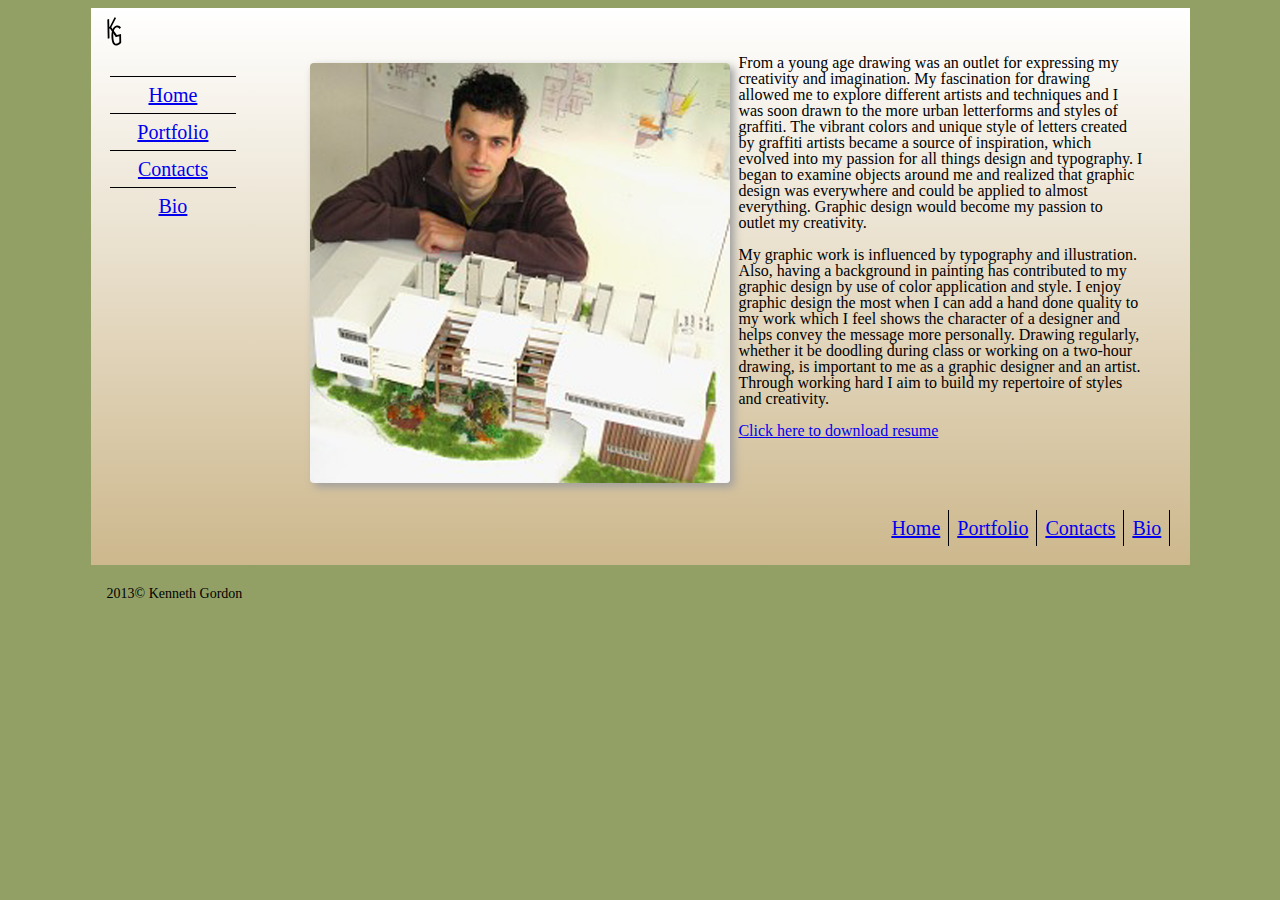
<file: bio.html>
<!doctype html>
<html>
<head>
	<meta charset="UTF-8">
	<title>Bio</title>
	<link href="css/general.css" rel="stylesheet">
	<link href="css/reset.css" rel="stylesheet">
		
	<meta name="handheldfriendly" content="true">
	<meta name="mobileoptimized" content="240">
	<meta name="viewport" content="width=device-width,initial-scale=1" >
	
		
	<link rel="shortcut icon" href="images/favicon.ico">
</head>

<body>
	

	
		<header>
			<a href="index.html"><img src="images/logo.svg" class="h1"></a>
			<a href="#nav" class="nav-btn hide-text"></a>
			<nav class="nav nav-top" data-state="collapsed">
				<ul>
					
					<li><a href="index.html">home</a></li>
					<li><a href="portfolio.html">Portfolio</a></li>
					<li><a href="contact.html">contacts</a></li>
					<li><a href="bio.html">Bio</a></li>
						
				</ul>
			</nav>
		</header>
		
	<main>		
		
		<div class="bio">
		
		<img src="images/Ben-Luppino-011.jpg" alt="Featured Image">
	
		<p>From a young age drawing was an outlet for expressing my creativity and imagination. My fascination for drawing allowed me to explore different artists and techniques and I was soon drawn to the more urban letterforms and styles of graffiti. The vibrant colors and unique style of letters created by graffiti artists became a source of inspiration, which evolved into my passion for all things design and typography. I began to examine objects around me and realized that graphic design was everywhere and could be applied to almost everything. Graphic design would become my passion to outlet my creativity.</p>
		
		<p>My graphic work is influenced by typography and illustration. Also, having a background in painting has contributed to my graphic design by use of color application and style. I enjoy graphic design the most when I can add a hand done quality to my work which I feel shows the character of a designer and helps convey the message more personally. Drawing regularly, whether it be doodling during class or working on a two-hour drawing, is important to me as a graphic designer and an artist. Through working hard I aim to build my repertoire of styles and creativity.</p>
		
		<a href="images/Resume.pdf">Click here to download resume</a>
		
	</div>

	</main>
		
	<footer>
	
		<nav id="nav" class="nav nav-bottom">
			<ul>
				<li><a href="index.html">home</a></li>
				<li><a href="portfolio.html">Portfolio</a></li>
				<li><a href="contact.html">contacts</a></li>
				<li><a href="bio.html">Bio</a></li>	
			</ul>
		</nav>
		
	
		<p>2013© Kenneth Gordon</p>
		
	</footer>


<script src="js/nav.js"></script>

</body>
</html>
</file>
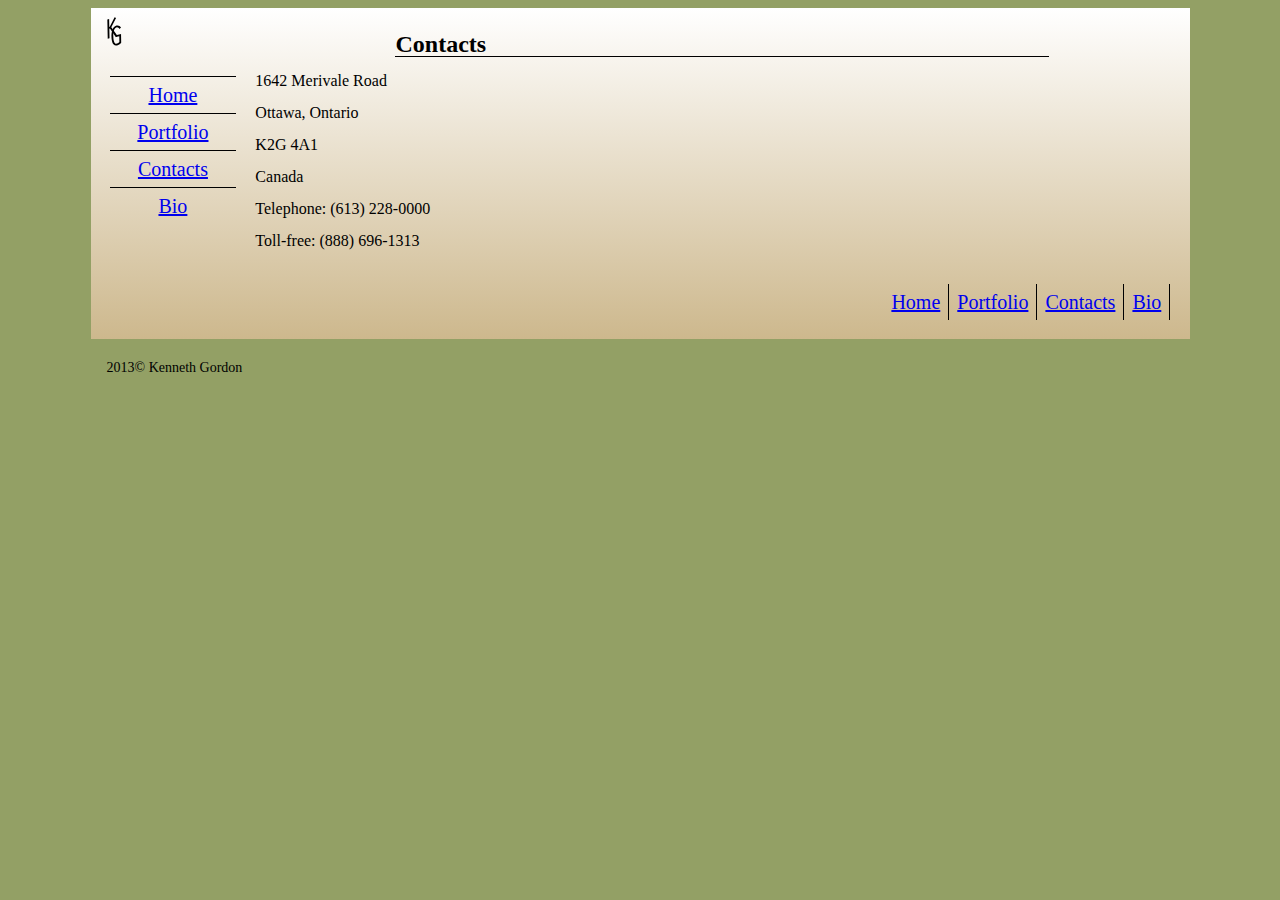
<file: contact.html>
<!doctype html>
<html>
<head>
	<meta charset="UTF-8">
	<title>Contact</title>
	<link href="css/general.css" rel="stylesheet">
	<link href="css/reset.css" rel="stylesheet">
	
	<meta name="handheldfriendly" content="true">
	<meta name="mobileoptimized" content="240">
	<meta name="viewport" content="width=device-width,initial-scale=1" >
	
	<link rel="shortcut icon" href="images/favicon.ico">
</head>

<body>

		<header>
			<a href="index.html"><img src="images/logo.svg" class="h1"></a>
			<a href="#nav" class="nav-btn hide-text"></a>
			<nav class="nav nav-top" data-state="collapsed">
				<ul>
					
					<li><a href="index.html">home</a></li>
					<li><a href="portfolio.html">Portfolio</a></li>
					<li><a href="contact.html">contacts</a></li>
					<li><a href="bio.html">Bio</a></li>
						
				</ul>
			</nav>
		</header>
	<main>	
		<h2>Contacts</h2>
		
		<p>1642 Merivale Road</p>
		<p>Ottawa, Ontario</p>
		<p>K2G 4A1 </p>
		<p>Canada</p>
		<p>Telephone: (613) 228-0000</p>
		<p>Toll-free: (888) 696-1313</p>
		
	
	</main>
<footer>
	
	<nav id="nav" class="nav nav-bottom">
		<ul>
			<li><a href="index.html">home</a></li>
			<li><a href="portfolio.html">Portfolio</a></li>
			<li><a href="contact.html">contacts</a></li>
			<li><a href="bio.html">Bio</a></li>	
		</ul>
	</nav>
	

	<p>2013© Kenneth Gordon</p>
	
</footer>

<script src="js/nav.js"></script>

</body>
</html>
</file>
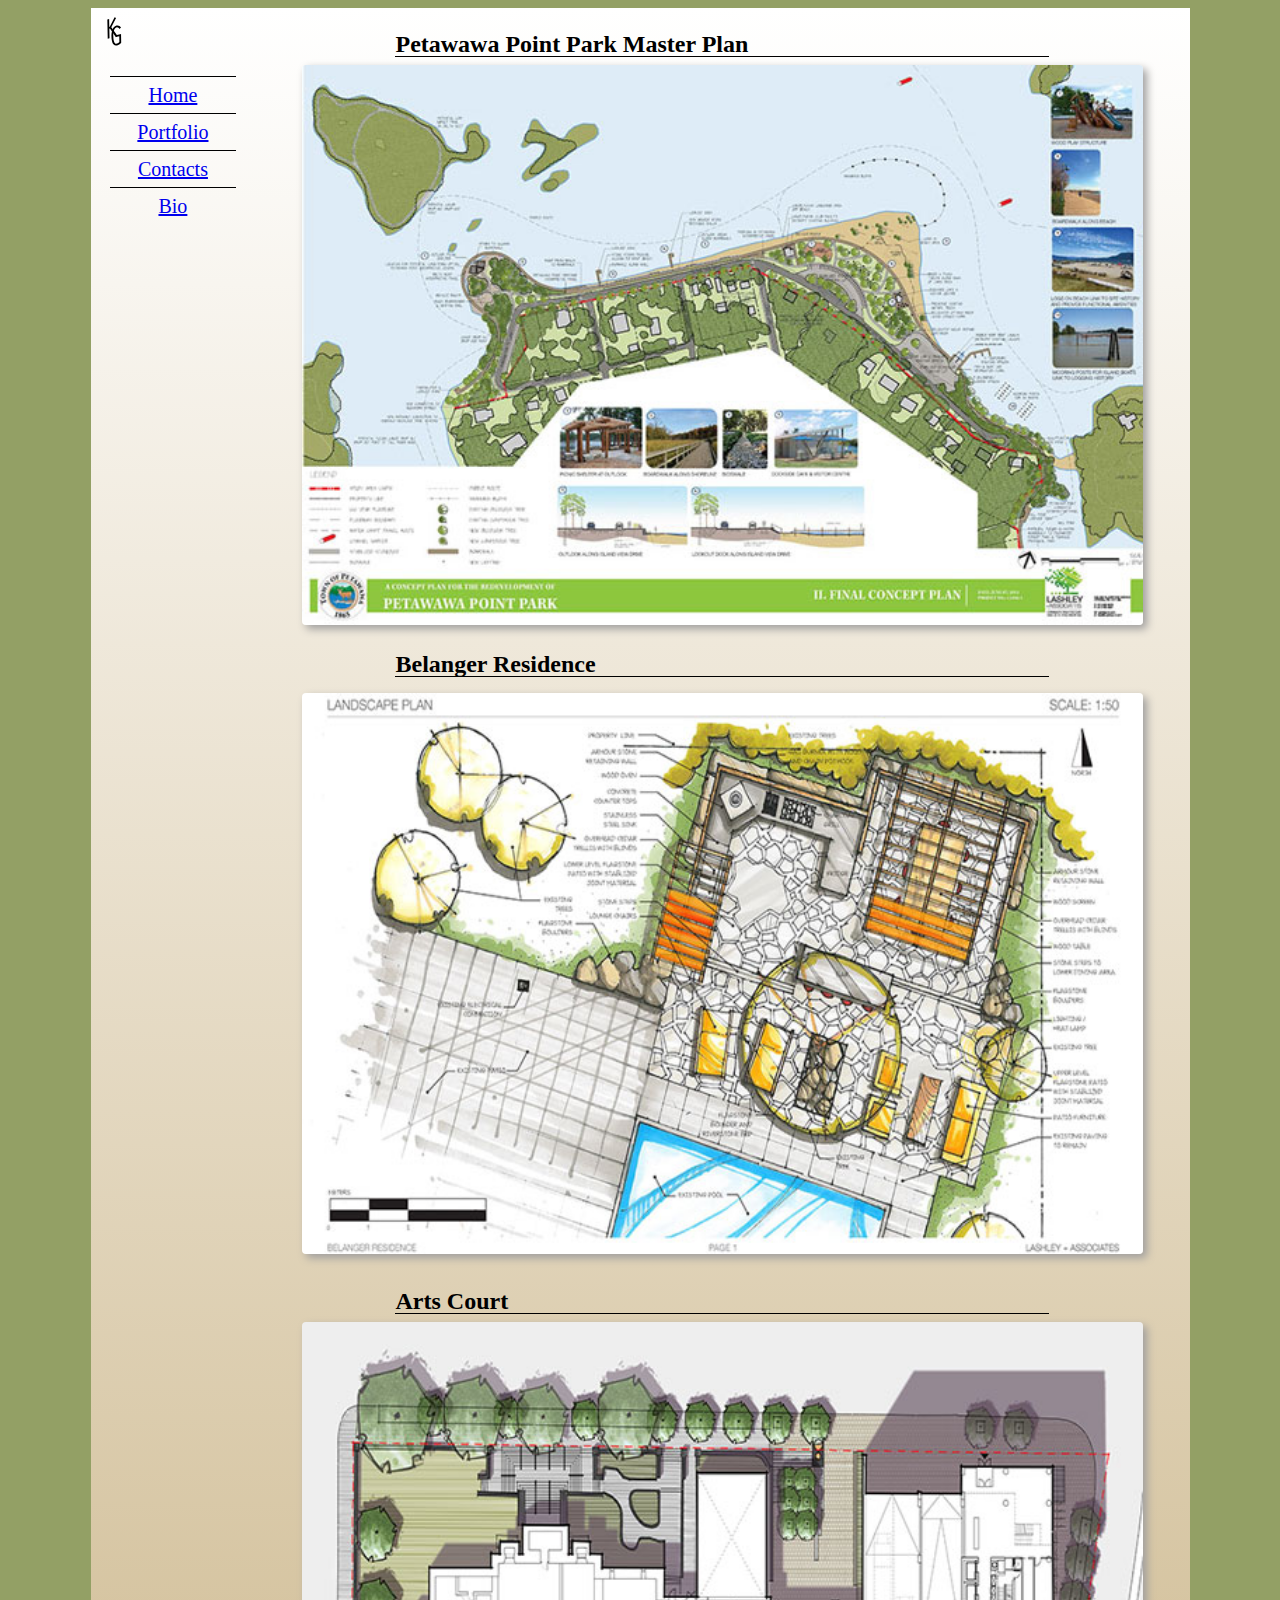
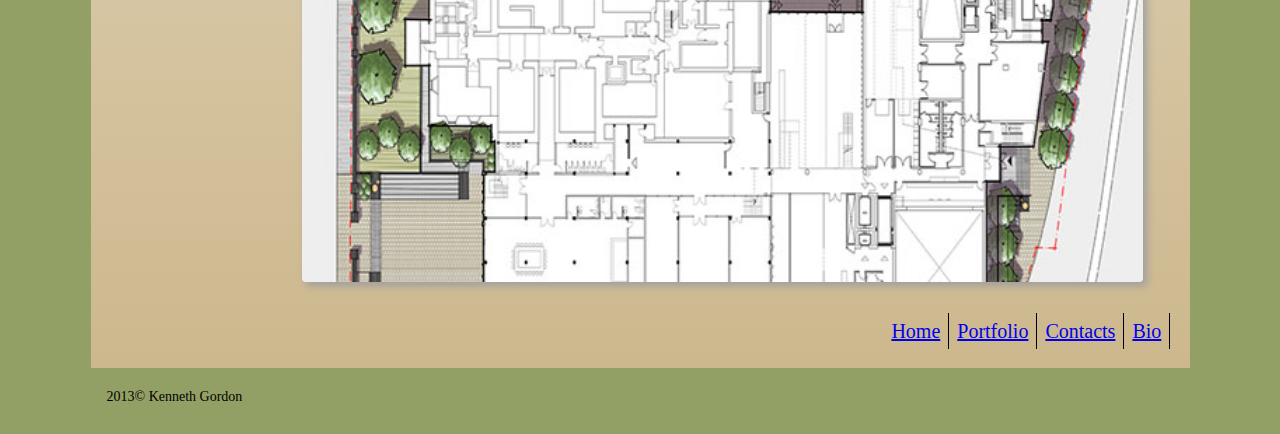
<file: portfolio.html>
<!doctype html>
<html>
<head>
	<meta charset="UTF-8">
	<title>portfilio</title>
	<link href="css/general.css" rel="stylesheet">
	<link href="css/reset.css" rel="stylesheet">
		
	<meta name="handheldfriendly" content="true">
	<meta name="mobileoptimized" content="240">
	<meta name="viewport" content="width=device-width,initial-scale=1" >
	
	<link rel="shortcut icon" href="images/favicon.ico">
</head>

<body>
	
	<header>
		<a href="index.html"><img src="images/logo.svg" class="h1"></a>
		<a href="#nav" class="nav-btn hide-text"></a>
		<nav class="nav nav-top" data-state="collapsed">
			<ul>
				
				<li><a href="index.html">home</a></li>
				<li><a href="portfolio.html">Portfolio</a></li>
				<li><a href="contact.html">contacts</a></li>
				<li><a href="bio.html">Bio</a></li>
					
			</ul>
		</nav>
	</header>
	
	
	<main>
				
					<h2>Petawawa Point Park Master Plan</h2>
					
						<a href="#pop-down" class="pop-btn hover"><img src="images/peace1-1.jpg" alt="Featured Image"></a>
					
					<div class="port pop-down" data-state="collapsed">
						
						<p>Lashley + Associates was commissioned by the Town of Petawawa to develop a concept plan for the redevelopment of Petawawa Point Park with the purpose to restore and enhance the appearance and function of Petawawa’s premiere waterfront park. Using principles outlined in the Town’s Strategic Plan and in the Parks and Recreation Master Plan, the concept plan provides for a sustainable redevelopment of the Park to ensure that it can meet the current and future needs of the community.  We worked closely with both the Town and the community throughout the design process to develop a concept plan that provides flexible programming opportunities that allow the Park to adapt to the current and future environmental conditions of the Park</p>
						
						<div class"back-color">
					
							<div class="left">
								<img src="images/peace1-2.jpg" alt="Featured Image">	
								
								<p>In 2011 Lashley and Associates was commissioned by the City of Ottawa to develop a rehabilitation plan for a small park located on Rochester and Elm Street in downtown Ottawa. The park had been designed in the 1960s after a couple of City lots were combined to create this small and well-used park. The main purpose was to create an active space for children to play in the summer months. After many years of use the park had begun to tire and a need for a full redesign and revitalization was necessary.</p>

								<p>Lashley + Associates was hired to develop concepts for the redesign of this small park. We felt that an aesthetic lift and vibrant colours/shapes should be implemented to create an imaginative space to play. The idea was to maintain the current uses but to create a place that could be better programmed. In the redesign, the park entrance is opened up, green spaces introduced in the form of grassy berms to sit or play on, a new custom decorative fence was designed for the front of the park, trees are planted and overhead structures introduced for shade, a new playground and pool have been redesigned and will also be implemented, and all of the storage will be located in the back corner of the park. We are currently in the construction phase of this project (summer 2013).</p>
								
							</div>
							
							<div class="right">
							
								<img src="images/peace1-3.2.jpg" alt="Featured Image">	
								
								<p>In 2011 Lashley and Associates was commissioned by the City to create a concept plan for Primrose Park. The challenge was to maintain existing uses while implementing new uses such as a splash pad, new playground, and streetscape. The goal was to maintain the existing drainage of the park while providing additional amenities that will provide for better overall use of the park space.</p>
								
								<p>After a public consultation and feedback session, the concepts were further developed to better suit the needs of the community. A streetscape redesign has been implemented with shaded seating, multi-use tables and better visibility into the park. The play areas have been relocated toward the centre of the park to strengthen this relationship to Primrose avenue and creating better use of space within the park. This project is currently under construction (summer 2013).
</p>
					
						</div>
					
					</div>
			
				</div>
				
					<h2>Belanger Residence</h2>
					
					<ul>
							
						<li><a href="#pop-down2" class="pop-btn2 hover"><img src="images/2-_01.jpg" alt="Featured Image"></a></li>
					</ul>
					
					<div class="port pop-down2" data-state="collapsed">
					
						<p>Lashley + Associates was approached to design an outdoor residential kitchen that could be used for large gatherings and cook-outs. The design included a kitchen layout, overhead arbours with retractable shade coverings, a wood oven and stove, built in kitchen components, a movable bar, material selection, bluestone patio, cedar fencing, lounge area, and dining area.</p>
						
						<div>
					
							<div class="left">
								<img src="images/2-02.jpg" alt="Featured Image">	
								
								<p>This residential design consisted of the design and implementation of an edible garden, herb garden, floating deck with overhead arbour, coffee terrace,  new front entrance, and a rain garden to solve some of the drainage issues that currently exist on the property. This garden was designed with punchy colours, creating seasonal interest, and providing an outdoor space that could be enjoyed by the owners.</p>
								
							</div>
							
							<div class="right">
							
								<img src="images/2-03.jpg" alt="Featured Image">	
								
								<p>Lush gardens, patios, walking paths, and a gazebo highlight this large residential care and seniors’ living complex in Bells Corners. The design created distinct areas on the site with naturalized and manicured areas to provide a variety of outdoor settings for the residents. The entrance courtyard includes a woodland planting of the traffic island with natural stonewalls creating a sense of privacy from the parking lots and street and a connection for the residents with nature.</p>
							
							</div>
							
						</div>
					
					</div>
			
					<div>
						
							<h2>Arts Court</h2>
								
							<a href="#pop-down3" class="pop-btn3 hover"><img src="images/3_01.jpg" alt="Featured Image" class="port-img"></a>
				
						<div class="port pop-down3" data-state="collapsed">
						
							<p>Lashley + Associates was commissioned by Barry Padolsky Associates Inc. Architects and Kuwabara Payne McKenna Blumberg Architects (Joint Venture Architects) to create a design for the redevelopment of Arts Court. The design for Arts Court redevelopment would address schematic design options for usable outdoor courtyard spaces with multipurpose or sole-purpose use areas as well as creating unique and valuable urban spaces that will blend into the industrial and commercial fabric of the surrounding area. Priority was placed on creating a sustainable, pedestrian friendly, and functional design that would reflect the functions of the proposed complex.</p>
							
						<div>
							
							<div class="left">
							
									<img src="images/3_02.jpg" alt="Featured Image">	
									
									<p>The project features a large public plaza punctuated by a grove of aspen trees in a pedestrian garden bordered by unique stone and reclaimed dam timber seat/leaning and signage walls. The project targets LEED Silver accreditation and makes use of many innovative technologies. The urban landscape’s simple elegance will enhance the views of the architecture, the Canal and this significant urban spatial node. It also will be used to tell part of the story of Ottawa through pavement treatments and art that reflect the importance of lumbering and the Canal to the City.</p>
									<p>The opportunity to impact the urban fabric of a city and make an iconic statement about a city’s history and future is reflected in the design for the new Ottawa Convention Centre. Working with PCL Constructors, BBB Architects, and other sub-consultants and trades, our firm helped the team to develop the winning design for the Convention Centre.
</p>
							</div>
							
							<div class="right">
									
									<img src="images/3-03.jpg" alt="Featured Image">	
									
									<p>Our firm was commissioned by the Sparks Street Mall Authority to produce redevelopment concepts for the Sparks Street Mall, Blocks 1-4. Our approach involved gaining an understanding how Sparks Street and the Mall developed historically helped us to understand its place in Ottawa’s urban fabric, on the functional level and on the landscaped level as an outdoor area of respite.</p>
									
									<p>The final concept design developed by L+A focuses on creating a contemporary place with a strong identity as a linear urban park and historic and cultural district. The concept directs visitors to Sparks Street as a recognizable destination within the urban fabric of the City.
</p>
								
							</div>
							
						</div>
						
					</div>
			
					<div>		
						
	</main>
	
<footer>
	
	<nav id="nav" class="nav nav-bottom">
		<ul>
			<li><a href="index.html">home</a></li>
			<li><a href="portfolio.html">Portfolio</a></li>
			<li><a href="contact.html">contacts</a></li>
			<li><a href="bio.html">Bio</a></li>	
		</ul>
	</nav>
	

	<p>2013© Kenneth Gordon</p>
	
</footer>

<script src="js/nav.js"></script>
<script src="js/pop-down.js"></script>
</body>
</html>
</file>
<file: css/general.css>
@charset "UTF-8";
/* CSS Document */

@-moz-viewport { width: device-width; scale: 1;}
@-ms-viewport { width: device-width; scale: 1;}
@-webkit-viewport { width: device-width; scale: 1;}
@-o-viewport { width: device-width; scale: 1;}
@viewport { width: device-width; scale: 1;}

html{
	-moz-text-size-adjust: 100%;
	-ms-text-size-adjust: 100%;
	-webkit-text-size-adjust: 100%;
	-o-text-size-adjust: 100%;
	text-size-adjust: 100%;
}

html,body{
	width:100%;
	margin:0;
	padding:0;
	font-family:sans-serif;
	background-image:linear-gradient(0deg,rgba(205,184,141,1),rgb(255,255,255));
}


@media only screen and (min-width: 68em){
	html{
		max-width:1099px;
		margin:.5rem auto;
		background:rgba(147,160,101,1.00)
	}
	
}
/*nav*/
	
.nav-btn,
.nav-btn:link,
.nav-btn:visited{
	display:block;
	position:absolute;
	top:10px;
	right:5%;
	height:40px;
	width:40px;
	background:white url(../images/nav-icon.svg) no-repeat center center;
}

.nav-btn:hover,
.nav-btn:focus,
.nav-btn:active{
	background-color:#939393;
}

.nav-top{
	display:none;
}

.nav-top[data-state="expanded"]{
	display:block;
}

nav{
	text-align:center;
}

nav li{
	font-size:1.25rem;
	text-transform:capitalize;
	padding:1rem;
	border-top: 1px #000000 solid;
	margin:0 2rem;
}
@media only screen and (min-width: 23em){
	.h1{
		text-align:center;	
	}
	.nav{
		overflow: auto;
	}
	
	.nav li{
		display:inline-block;
		padding:.5rem;
		margin:.1% auto;
		border-top:none;
		border-right:1px solid;
	}
	
	.nav ul{
	clear:both;
	margin:1.2rem;
	}
	
	.nav-btn,
	.nav-btn:link,
	.nav-btn:visited{
		display: none;
	}
	
	.nav-top{
		display:block;
	}
}

@media only screen and (min-width: 36em){
	.h1{
	display:inline-block;
	float:left;
	clear:both;
	}
	
	.nav{
		overflow: auto;
	}
	
	.nav li{
		float: left;
		display:inline-block;
		padding:.5rem;
		margin:0;
		border-top:none;
		border-right:1px solid;
	}
	
	.nav ul{
		float:right;
	}
	
	.nav-btn,
	.nav-btn:link,
	.nav-btn:visited{
		display: none;
	}
	
	.nav-top{
		display:block;
	}
	
}

@media only screen and (min-width: 58em){
	header{
		float:left;
		width:15%;
	}
	
	main{
		float:right;
		width:85%;
	}
	
	footer{
		clear:both;
	}
	
	.nav-top{
		float:left;
		max-height:60rem;
	}
	
	nav ul{
		display:block;
		padding:0rem;
	}
	
	nav li{
		padding:.5rem;
		font-size:1.25rem;
		border-top:1px solid #000000;
		border-right:none;
	}
	
	.nav-top li{
		border-top:1px solid #000000;
		border-right:none;
		width:100%
	}
	
	.h1{
		width:40%;
	}
}
	
/*body*/

/*----home----*/

.h1{
	width:20%;
	margin:.5rem;
	box-shadow:none;
}

.home-dis{
	width:90%;
	font-family:Constantia, "Lucida Bright", "DejaVu Serif", Georgia, serif;
	margin:.5rem auto;
}

img{
	width:100%;
	box-shadow:4px 4px 9px #9F9E9E;
	border-radius:4px;
}


.flexslider{
	border:9px solid rgba(206,185,135,1.00);
	box-shadow:4px 4px 9px #9F9E9E;
	clear:both;
}

/*portfolio*/

h2{
	padding:1rem 0 0 0;
	font-size:1.5rem;
	border-bottom:1px solid;
	width:70%;
	margin:.5rem auto;	
	clear:both;
}

.port-body{
	padding:.5rem;	
}

.port{
	width:90%;
	margin:.5rem auto;
	padding: .5rem;
	box-shadow:inset 2px 5px 10px rgba(0,0,0,1.00);
	background-color:rgba(237,251,240,1.00);
}

.port img{
	margin:.5rem auto;
	width:80%;
}

.pop{
	float:left;
	background:#CDCBCB;
	
}
.port p{
	margin:.5rem;
}

.left img{
}

.right img{
}

.hover:hover,
.hover:focus,
.hover:active{
	color:#0F0F0F;
	opacity:.5;
}

/*pop down img one*/

.pop-down{
	display:none;
}

.pop-down[data-state="expanded"]{
	display:block;
}

.port-body{
}

.pop-btn,
.pop-btn:link,
.pop-btn:visited{
	display:block;
	top:10px;
	right:5%;
	width:90%;
	margin:.5rem auto;
}

/* pop down img two*/

	.pop-down2{
	display:none;
}
	.pop-down2[data-state="expanded"]{
	display:block;
}
.pop-btn2,
.pop-btn2:link,
.pop-btn2:visited{
	display:block;
	top:10px;
	right:5%;
	width:90%;
	margin:.5rem auto;
}

/*pop down botton 3*/

	.pop-down3{
	display:none;
}
	.pop-down3[data-state="expanded"]{
	display:block;
}
.pop-btn3,
.pop-btn3:link,
.pop-btn3:visited{
	display:block;
	top:10px;
	right:5%;
	width:90%;
	margin:.5rem auto;
}

/* pop down botton 4*/

	.pop-down4{
	display:none;
}
	.pop-down4[data-state="expanded"]{
	display:block;
}
.pop-btn4,
.pop-btn4:link,
.pop-btn4:visited{
	display:block;
	top:10px;
	right:5%;
	width:90%;
	margin:.5rem auto;
}

/*pop down btn 5*/

.pop-down5{
	display:none;
}

.pop-down5[data-state="expanded"]{
	display:block;
}
.pop-btn5,
.pop-btn5:link,
.pop-btn5:visited{
	display:block;
	top:10px;
	right:5%;
	width:90%;
	margin:.5rem auto;
}

/*pop down btn 6*/

.pop-down6{
	display:none;
}

.pop-down6[data-state="expanded"]{
	display:block;
}
.pop-btn6,
.pop-btn6:link,
.pop-btn6:visited{
	display:block;
	top:10px;
	right:5%;
	width:90%;
	margin:.5rem auto;
}

/*pop down btn 7*/

.pop-down7{
	display:none;
}

.pop-down7[data-state="expanded"]{
	display:block;
}
.pop-btn7,
.pop-btn7:link,
.pop-btn7:visited{
	display:block;
	top:10px;
	right:5%;
	width:90%;
	margin:.5rem auto;
}
	
/*pop down btn 8*/

.pop-down8{
	display:none;
}

.pop-down8[data-state="expanded"]{
	display:block;
}
.pop-btn8,
.pop-btn8:link,
.pop-btn8:visited{
	display:block;
	top:10px;
	right:5%;
	width:90%;
	margin:.5rem auto;
}
	      
.pop-btn{

}


@media only screen and (min-width: 52em){
	
	.port-body{
		max-width:1000px;
		margin:5% auto;
	}
	
	.left{
		float:left;
		width:45%;	
	}

	
	.right{
		float:right;
		width:45%;	
	}
	
	.port{
	height:50rem;
	}
}



/*bio*/

.bio{
	margin:5%;
}

@media only screen and (min-width: 43em){
	.bio img{
		width:50%;
		float:left;
		margin:.5rem;
	}
}


/*footer*/

footer p{
	font-size:.875rem;
	padding:.5rem 1rem;	
}

@media only screen and (min-width: 23em){
	
	footer p{
		float:left;
	}
}
</file>
